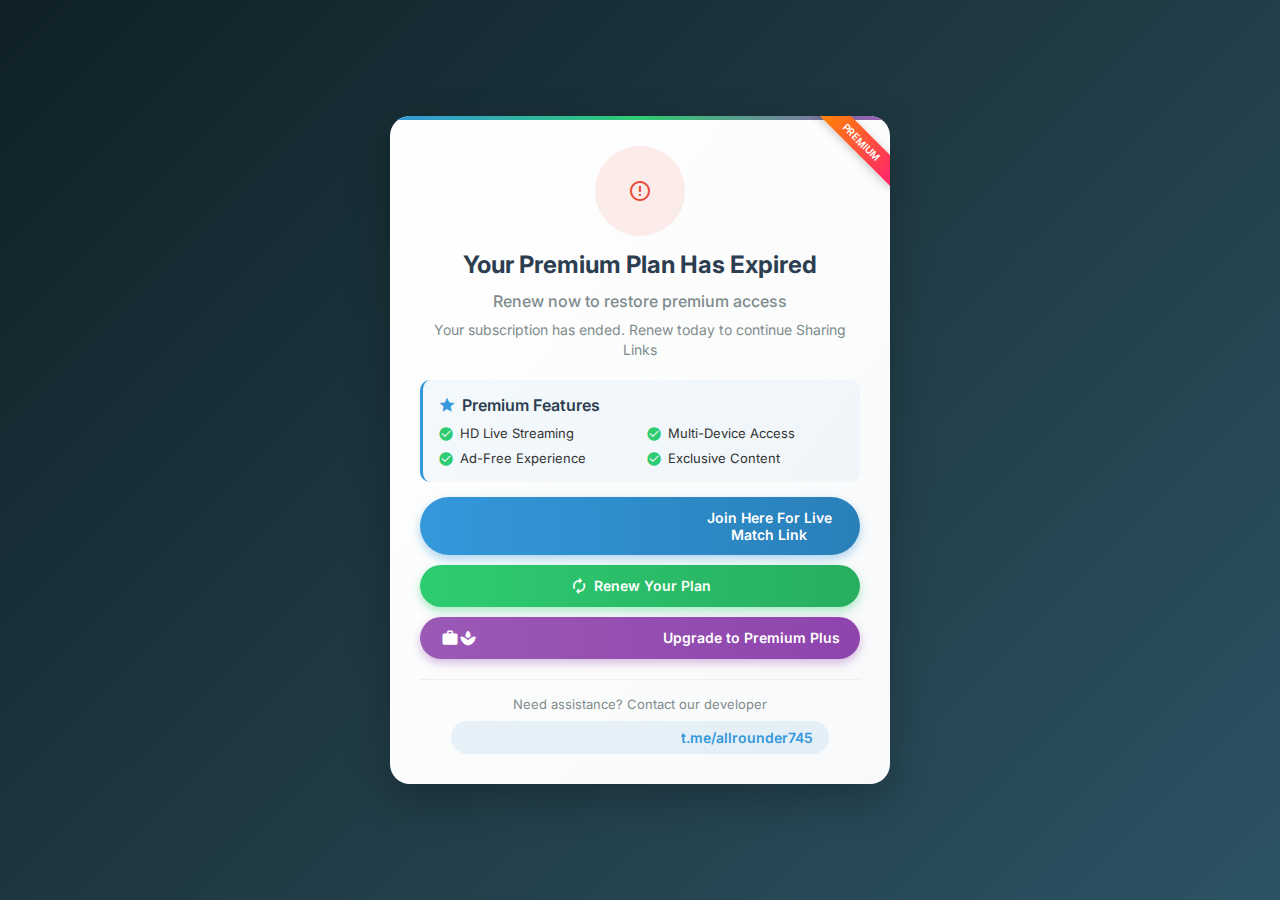
<file: channel-10.html>
<!DOCTYPE html>
<html lang="en">
<head>
    <meta charset="UTF-8">
    <meta name="viewport" content="width=device-width, initial-scale=1.0">
    <title>Premium Plan Expired - Renew Now</title>
    <link href="https://fonts.googleapis.com/icon?family=Material+Icons" rel="stylesheet">
    <link href="https://fonts.googleapis.com/css2?family=Inter:wght@300;400;500;600;700&display=swap" rel="stylesheet">
    <style>
        * {
            margin: 0;
            padding: 0;
            box-sizing: border-box;
            font-family: 'Inter', sans-serif;
        }
        
        body {
            background: linear-gradient(135deg, #0f2027, #203a43, #2c5364);
            min-height: 100vh;
            display: flex;
            justify-content: center;
            align-items: center;
            padding: 20px;
            color: #333;
            overflow: hidden;
        }
        
        .container {
            background: linear-gradient(to bottom right, #ffffff, #f8f9fa);
            border-radius: 20px;
            box-shadow: 0 15px 40px rgba(0, 0, 0, 0.25);
            padding: 30px;
            max-width: 500px;
            width: 100%;
            text-align: center;
            animation: fadeIn 0.8s ease-out;
            position: relative;
            overflow: hidden;
            max-height: 95vh;
        }
        
        .container::before {
            content: '';
            position: absolute;
            top: 0;
            left: 0;
            width: 100%;
            height: 4px;
            background: linear-gradient(to right, #3498db, #2ecc71, #9b59b6);
        }
        
        @keyframes fadeIn {
            from { opacity: 0; transform: translateY(20px); }
            to { opacity: 1; transform: translateY(0); }
        }
        
        .expired-icon {
            font-size: 60px;
            color: #e74c3c;
            margin-bottom: 15px;
            display: flex;
            justify-content: center;
            align-items: center;
            width: 90px;
            height: 90px;
            background: rgba(231, 76, 60, 0.1);
            border-radius: 50%;
            margin: 0 auto 15px;
        }
        
        h1 {
            color: #2c3e50;
            margin-bottom: 10px;
            font-size: 24px;
            font-weight: 700;
            line-height: 1.2;
        }
        
        .subtitle {
            color: #7f8c8d;
            font-size: 16px;
            margin-bottom: 8px;
            font-weight: 500;
        }
        
        p {
            color: #7f8c8d;
            margin-bottom: 20px;
            line-height: 1.4;
            font-size: 14px;
        }
        
        .premium-features {
            background: rgba(52, 152, 219, 0.05);
            border-radius: 10px;
            padding: 15px;
            margin: 15px 0;
            text-align: left;
            border-left: 3px solid #3498db;
        }
        
        .premium-features h3 {
            color: #2c3e50;
            margin-bottom: 10px;
            display: flex;
            align-items: center;
            font-weight: 600;
            font-size: 16px;
        }
        
        .premium-features h3 .material-icons {
            margin-right: 6px;
            color: #3498db;
            font-size: 18px;
        }
        
        .feature-list {
            list-style-type: none;
            display: grid;
            grid-template-columns: 1fr 1fr;
            gap: 8px;
        }
        
        .feature-list li {
            display: flex;
            align-items: flex-start;
            font-size: 13px;
        }
        
        .feature-list .material-icons {
            color: #2ecc71;
            margin-right: 6px;
            font-size: 16px;
            margin-top: 1px;
            flex-shrink: 0;
        }
        
        .button-group {
            display: flex;
            flex-direction: column;
            gap: 10px;
            margin-bottom: 20px;
        }
        
        .btn {
            display: inline-flex;
            align-items: center;
            justify-content: center;
            padding: 12px 20px;
            border-radius: 50px;
            text-decoration: none;
            font-weight: 600;
            font-size: 14px;
            transition: all 0.3s ease;
            text-align: center;
            border: none;
            cursor: pointer;
        }
        
        .btn-primary {
            background: linear-gradient(to right, #3498db, #2980b9);
            color: white;
            box-shadow: 0 4px 10px rgba(52, 152, 219, 0.4);
        }
        
        .btn-primary:hover {
            transform: translateY(-2px);
            box-shadow: 0 6px 15px rgba(52, 152, 219, 0.6);
        }
        
        .btn-secondary {
            background: linear-gradient(to right, #2ecc71, #27ae60);
            color: white;
            box-shadow: 0 4px 10px rgba(46, 204, 113, 0.4);
        }
        
        .btn-secondary:hover {
            transform: translateY(-2px);
            box-shadow: 0 6px 15px rgba(46, 204, 113, 0.6);
        }
        
        .btn-premium {
            background: linear-gradient(to right, #9b59b6, #8e44ad);
            color: white;
            box-shadow: 0 4px 10px rgba(155, 89, 182, 0.4);
        }
        
        .btn-premium:hover {
            transform: translateY(-2px);
            box-shadow: 0 6px 15px rgba(155, 89, 182, 0.6);
        }
        
        .btn .material-icons {
            margin-right: 6px;
            font-size: 18px;
        }
        
        .contact-info {
            margin-top: 20px;
            padding-top: 15px;
            border-top: 1px solid #ecf0f1;
            display: flex;
            flex-direction: column;
            align-items: center;
        }
        
        .contact-info p {
            margin-bottom: 8px;
            color: #7f8c8d;
            font-size: 13px;
        }
        
        .contact-link {
            color: #3498db;
            text-decoration: none;
            font-weight: 600;
            display: flex;
            align-items: center;
            padding: 8px 16px;
            background: rgba(52, 152, 219, 0.1);
            border-radius: 50px;
            transition: all 0.3s ease;
            font-size: 14px;
        }
        
        .contact-link:hover {
            background: rgba(52, 152, 219, 0.2);
            transform: translateY(-2px);
        }
        
        .contact-link .material-icons {
            margin-right: 6px;
            font-size: 16px;
        }
        
        .badge {
            position: absolute;
            top: 15px;
            right: -25px;
            background: linear-gradient(to right, #ff8a00, #ff2070);
            color: white;
            padding: 5px 30px;
            transform: rotate(45deg);
            font-size: 10px;
            font-weight: 600;
            box-shadow: 0 2px 8px rgba(0, 0, 0, 0.2);
        }
        
        @media (max-width: 480px) {
            .container {
                padding: 25px 15px;
                max-height: 98vh;
            }
            
            h1 {
                font-size: 22px;
            }
            
            .feature-list {
                grid-template-columns: 1fr;
            }
            
            .btn {
                padding: 10px 15px;
                font-size: 13px;
            }
            
            .expired-icon {
                width: 80px;
                height: 80px;
            }
            
            .expired-icon .material-icons {
                font-size: 50px;
            }
        }
        
        @media (max-height: 700px) {
            .container {
                padding: 20px 15px;
            }
            
            .expired-icon {
                width: 70px;
                height: 70px;
                margin-bottom: 10px;
            }
            
            .expired-icon .material-icons {
                font-size: 45px;
            }
            
            h1 {
                font-size: 22px;
                margin-bottom: 8px;
            }
            
            .subtitle {
                font-size: 14px;
                margin-bottom: 5px;
            }
            
            p {
                font-size: 13px;
                margin-bottom: 15px;
            }
            
            .premium-features {
                padding: 12px;
                margin: 12px 0;
            }
            
            .button-group {
                gap: 8px;
                margin-bottom: 15px;
            }
            
            .contact-info {
                margin-top: 15px;
                padding-top: 12px;
            }
        }
    </style>
</head>
<body>
    <div class="container">
        <div class="badge">PREMIUM</div>
        
        <div class="expired-icon">
            <span class="material-icons">error_outline</span>
        </div>
        
        <h1>Your Premium Plan Has Expired</h1>
        <p class="subtitle">Renew now to restore premium access</p>
        <p>Your subscription has ended. Renew today to continue Sharing Links</p>
        
        <div class="premium-features">
            <h3><span class="material-icons">star</span> Premium Features</h3>
            <ul class="feature-list">
                <li><span class="material-icons">check_circle</span> HD Live Streaming</li>
                <li><span class="material-icons">check_circle</span> Multi-Device Access</li>
                <li><span class="material-icons">check_circle</span> Ad-Free Experience</li>
                <li><span class="material-icons">check_circle</span> Exclusive Content</li>
            </ul>
        </div>
        
        <div class="button-group">
            <a href="https://t.me/+mt1NhLJlwZE5YzQ1" class="btn btn-primary">
                <span class="material-icons">sports_esports</span> Join Here For Live Match Link
            </a>
            <a href="https://t.me/allrounder745" class="btn btn-secondary">
                <span class="material-icons">autorenew</span> Renew Your Plan
            </a>
            <a href="#" class="btn btn-premium">
                <span class="material-icons">workspace_premium</span> Upgrade to Premium Plus
            </a>
        </div>
        
        <div class="contact-info">
            <p>Need assistance? Contact our developer</p>
            <a href="https://t.me/allrounder745" class="contact-link" target="_blank">
                <span class="material-icons">support_agent</span> t.me/allrounder745
            </a>
        </div>
    </div>

    <script>
        // Add some interactive animations
        document.addEventListener('DOMContentLoaded', function() {
            const buttons = document.querySelectorAll('.btn');
            
            buttons.forEach(button => {
                button.addEventListener('mouseenter', function() {
                    this.style.transform = 'translateY(-2px)';
                });
                
                button.addEventListener('mouseleave', function() {
                    this.style.transform = 'translateY(0)';
                });
            });
            
            // Add a subtle pulse animation to the expired icon
            const expiredIcon = document.querySelector('.expired-icon');
            setInterval(() => {
                expiredIcon.style.transform = 'scale(1.05)';
                setTimeout(() => {
                    expiredIcon.style.transform = 'scale(1)';
                }, 500);
            }, 3000);
        });
    </script>
</body>
</html>
</file>
